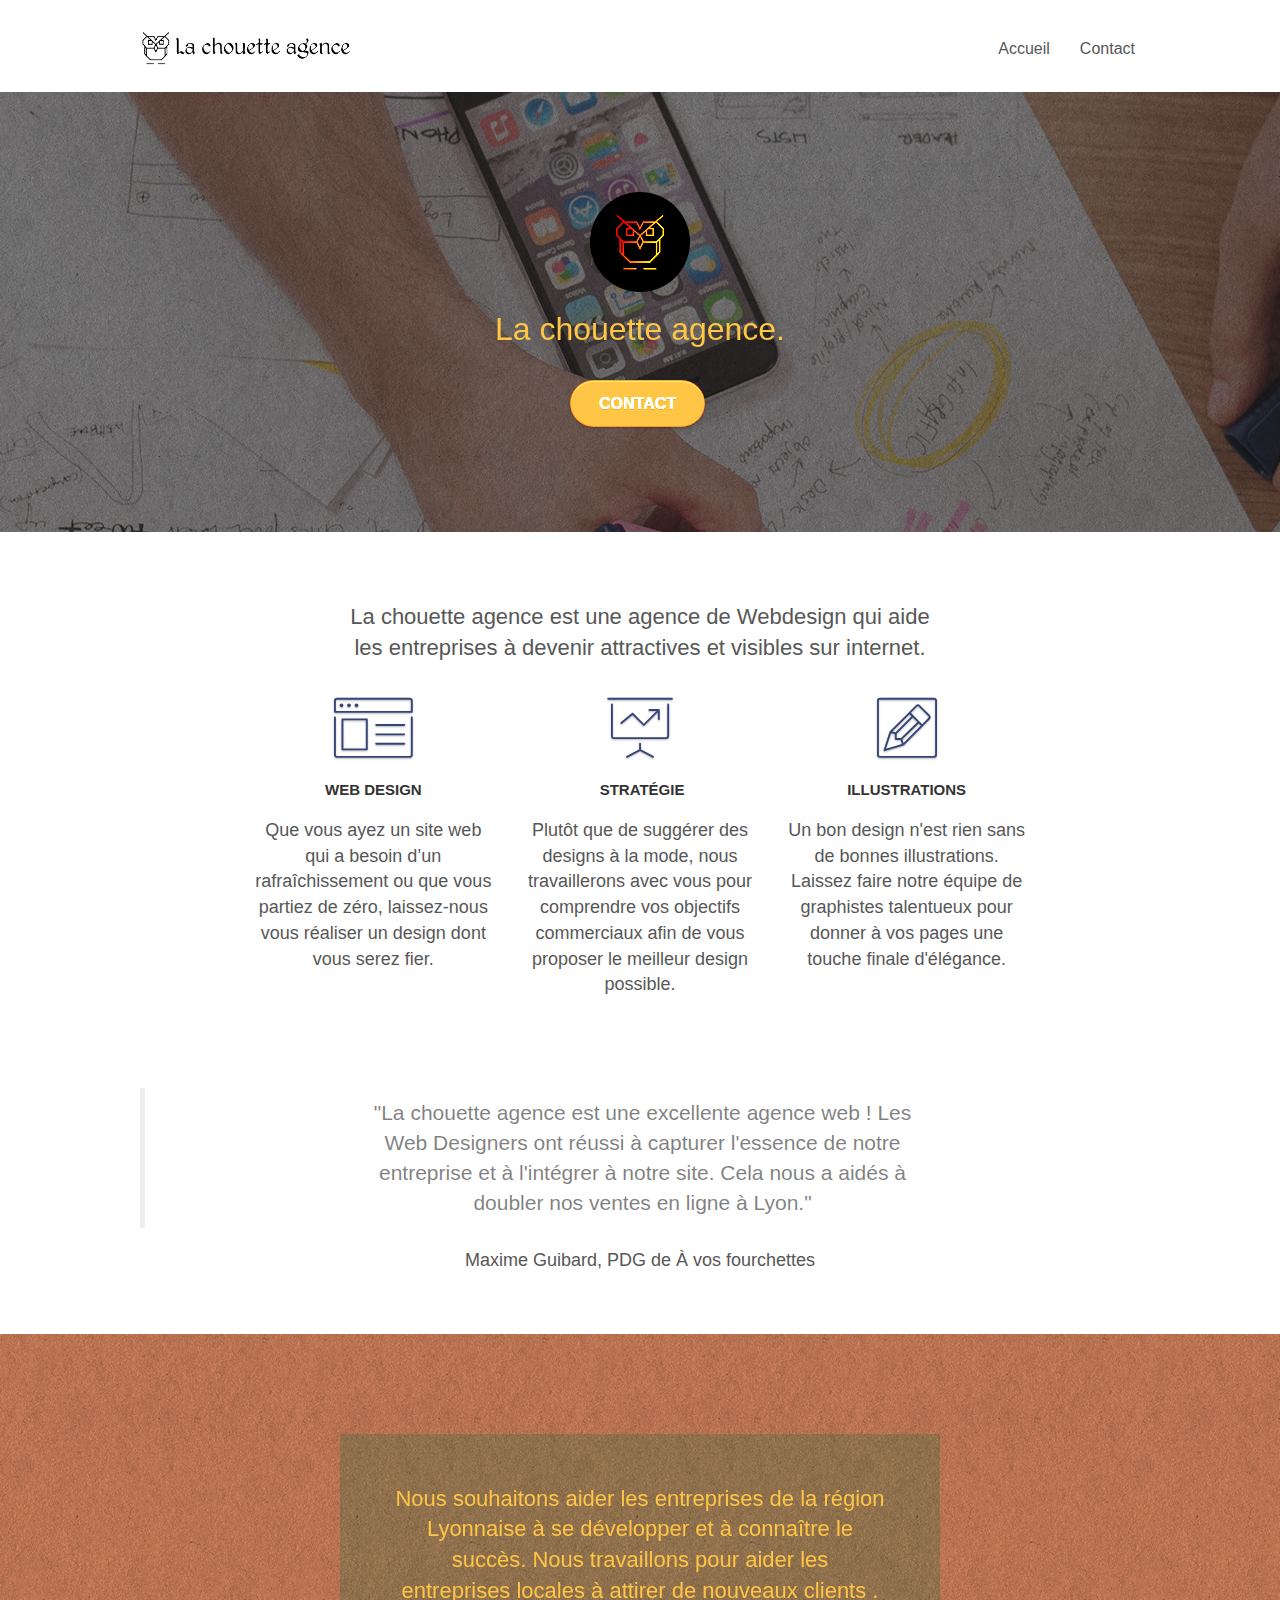
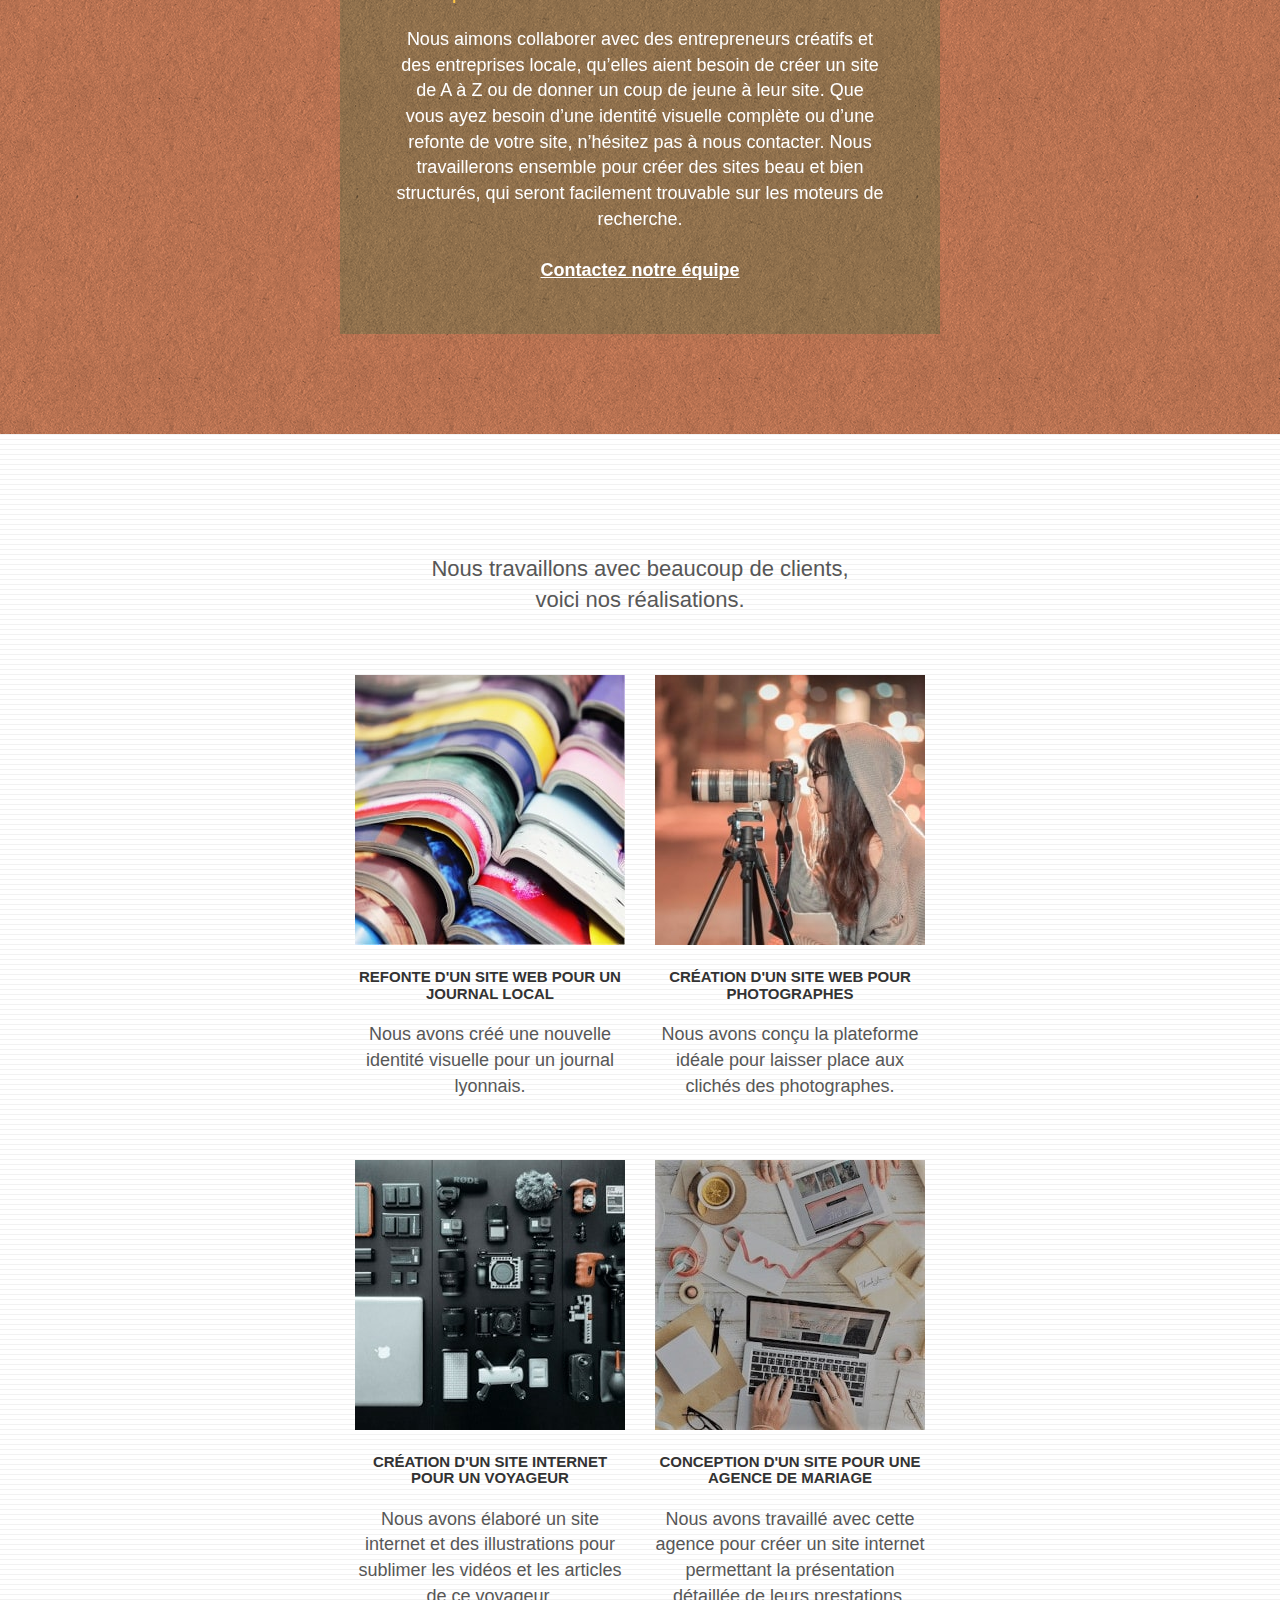
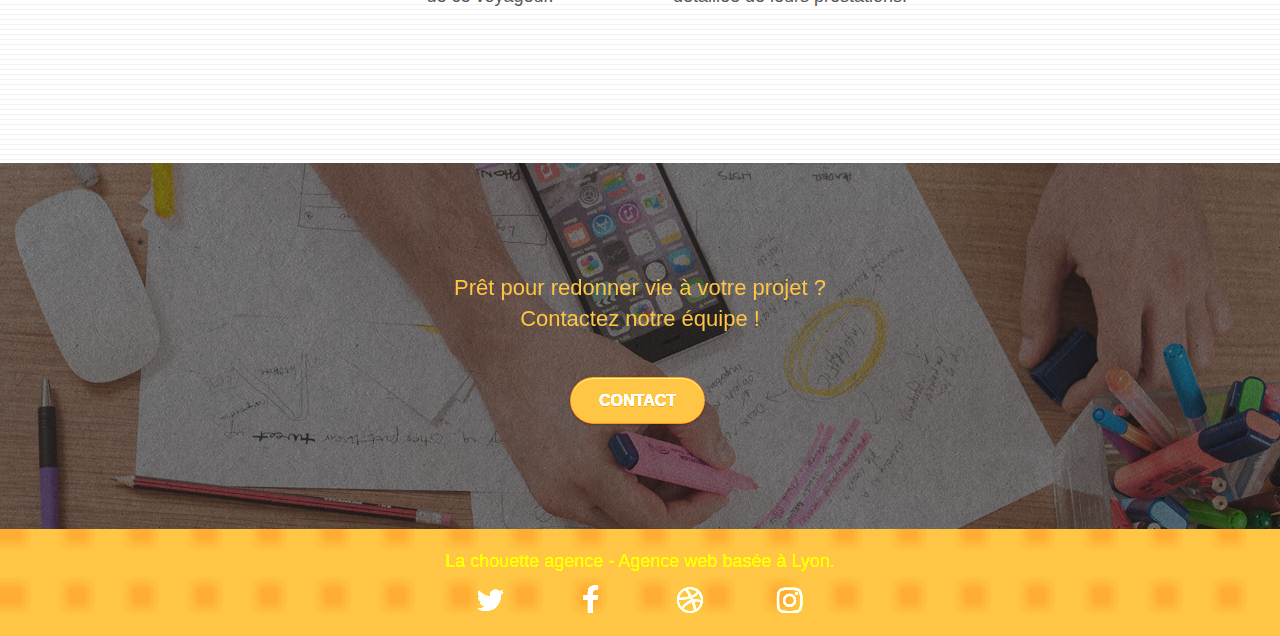
<file: index.html>
<!doctype html>
<!--Modif lang-->
<html lang="fr">
<head>
    <meta charset="utf-8">
	<!--supp meta keywords
    <meta name="keywords" content="seo, google, site web, site internet, agence design paris, agence design, agence design,agence design,agence design,agence design,agence design,agence design,agence design,agence design">-->
	<!--new description-->
    <meta name="description" content="La chouette agence est une entreprise de webdesign situé dans le 1er arrondissement de Lyon">
    <meta name="viewport" content="width=device-width, initial-scale=1.0, viewport-fit=cover">
	<meta name="Language" content="fr"/>

    <link rel="shortcut icon" type="image/png" href="favicon.jpg">
	<!--index google-->
	<meta name="robots" content="index, follow">
	<meta name="googlebot" content="index,follow">
	<!--meta reseaux-->
	<meta name="twitter:card" content="summary"/>
	<meta name="twitter:title" content="La chouette agence de webdesign"/>
	<meta name="twitter:description" content="Entreprise de webdesign basée à Lyon"/>

	<meta property="og:title" content="La chouette agence de webdesign" />
	<meta property="og:description" content="Entreprise de webdesign basée à Lyon" />
	<meta property="og:type" content="website" />
	<meta property="og:url" content="https://clementhaon.github.io/clementhaon_4_06082021/">
	<meta property="og:image" content="https://clementhaon.github.io/clementhaon_4_06082021/img/logo.png" />

	<!--link-->
	<link rel="stylesheet" type="text/css" href="./css/bootstrap.css">
	<link rel="stylesheet" type="text/css" href="style.css">
	<link rel="stylesheet" type="text/css" href="./css/font-awesome.css">
	<link rel="stylesheet" type="text/css" href="./css/et-line.css">
	
    
	<!--script fin de page-->

    <title>La chouette agence - Entreprise webdesign Lyon</title>

    
<!-- Analytics -->
 
<!-- Analytics END -->
    
</head>
<body>
<!-- Principal conteneur -->
<div class="page-container">
    
<!-- bloc-0 -->
<div class="bloc bgc-white l-bloc " id="bloc-0">
	<div class="container bloc-sm">

		<nav class="navbar row">
			<div class="navbar-header">
				<!--sup text caché-->
				<!--<div class="keywords" style="color:#cccccc;font-size:1px;">Agence web à paris, stratégie web, web design, illustrations, design de site web, site web, web, internet, site internet, site</div>-->
				<a class="navbar-brand" href="index.html">
					<!--Modif alt-->
					<img src="img/la-chouette-agence.png" alt="logo représentant une chouette" width="210" height="40" />
				</a>
				<!--sup text caché-->
				<!--<div class="keywords" style="color:#cccccc;font-size:1px;">Agence web à paris, stratégie web, web design, illustrations, design de site web, site web, web, internet, site internet, site</div>-->
				<button id="nav-toggle" type="button" class="ui-navbar-toggle navbar-toggle" data-toggle="collapse" data-target=".navbar-1">
					<span class="sr-only">Toggle navigation</span>
					<span class="icon-bar"></span>
					<span class="icon-bar"></span>
					<span class="icon-bar"></span>
				</button>
			</div>
			<div class="collapse navbar-collapse navbar-1 special-dropdown-nav">
				<ul class="site-navigation nav navbar-nav">
					<li>
						<a href="index.html">Accueil</a>
					</li>
					<!--sup balise vide-->
					<!--<li>
					</li>-->
					<li>
						<a href="contact.html">Contact</a>
					</li>
				</ul>
			</div>
		</nav>
	</div>
</div>
<!-- bloc-0 END -->

<!-- bloc-1-presentation -->
<div class="bloc bgc-dark-slate-blue bg-banniere d-bloc bg-t-edge bloc-bg-texture texture-paper b-parallax" id="bloc-1-hero">
	<div class="container bloc-lg">
		<div class="row tight-width-whitespace">
			<!--augmenter contrast-->
			<div class="col-sm-12 more-contrast">
				<!--modif alt-->
				<img src="img/logo.png" class="center-block image-resize-mode" width="100" height="100" alt="logo représentant une chouette"/>
				<h1 class="text-center hero-bloc-text tc-white ">
					La chouette agence.
				</h1>
				<div class="text-center">
					<a href="contact.html" class="btn btn-lg btn-clean btn-rd cta-hero btn-atomic-tangerine" id="cta-hero">Contact</a>
				</div>
			</div>
		</div>
	</div>
</div>
<!-- bloc-1-presentation END -->

<!-- bloc-2-services -->
<div class="bloc bgc-white l-bloc" id="bloc-2-services">
	<div class="container bloc-md">
		<div class="row">
			<div class="col-sm-12 text-center">
				<!--sup image text remplacé par titre h2 + br-->
				<h2>La chouette agence est une agence de Webdesign qui aide<br>
					les entreprises à devenir attractives et visibles sur internet.</h2>
			</div>
		</div>
		<div class="row voffset-lg med-width-whitespace">
			<div class="col-sm-4">
				<div class="text-center">
					<span class="et-icon-browser sm-shadow icon-dark-slate-blue icons icon-lg"></span>
				</div>
				<h3 class="mg-md text-center">
					Web design
				</h3>
				<p class="text-center ">
					Que vous ayez un site web qui a besoin d&rsquo;un rafraîchissement ou que vous partiez de zéro, laissez-nous vous réaliser un design dont vous serez fier.
				</p>
			</div>
			<div class="col-sm-4">
				<div class="text-center">
					<span class="et-icon-presentation sm-shadow icon-dark-slate-blue icons icon-lg"></span>
				</div>
				<h3 class="mg-md text-center">
					&nbsp;Stratégie
				</h3>
				<p class="text-center ">
					Plutôt que de suggérer des designs à la mode, nous travaillerons avec vous pour comprendre vos objectifs commerciaux afin de vous proposer le meilleur design possible.<br>
				</p>
			</div>
			<div class="col-sm-4">
				<div class="text-center">
					<span class="et-icon-edit sm-shadow icon-dark-slate-blue icons icon-lg"></span>
				</div>
				<h3 class="mg-md text-center">
					Illustrations
				</h3>
				<p class="text-center ">
					Un bon design n'est rien sans de bonnes illustrations. Laissez faire notre équipe de graphistes talentueux pour donner à vos pages une touche finale d'élégance.
				</p>
			</div>
		</div>
		<div class="row voffset-lg voffset">
			<div class="col-sm-12 text-center">
				<!--sup img text remplace citation text black contrast-->
				<blockquote class="changecolorblack">
					"La chouette agence est une excellente agence web ! Les<br />
					Web Designers ont réussi à capturer l'essence de notre<br />
					entreprise et à l'intégrer à notre site. Cela nous a aidés à<br />
					doubler nos ventes en ligne à Lyon."
				</blockquote>
				<p>Maxime Guibard, PDG de À vos fourchettes</p>
			</div>
		</div>
	</div>
</div>
<!-- bloc-2-services END -->

<!-- bloc-3-what-i-do -->
<div class="bloc tc-white bgc-atomic-tangerine bg-presentation d-bloc bloc-bg-texture texture-paper b-parallax" id="bloc-3-what-i-do">
	<div class="container bloc-lg">
		<div class="row tight-width-whitespace black-background">
			<!--augmenter contrast-->
			<div class="col-sm-12 more-contrast">
				<h2 class="mg-md text-center tc-white">
					<!--supp br-->
					Nous souhaitons aider les entreprises de la région Lyonnaise à se développer et à connaître le succès. Nous travaillons pour aider les entreprises locales à attirer de nouveaux clients .
				</h2>
				<p class="text-center white">
					<!--supp br -->
					Nous aimons collaborer avec des entrepreneurs créatifs et des entreprises locale, qu’elles aient besoin de créer un site de A à Z ou de donner un coup de jeune à leur site. Que vous ayez besoin d’une identité visuelle complète ou d’une refonte de votre site, n’hésitez pas à nous contacter. Nous travaillerons ensemble pour créer des sites beau et bien structurés, qui seront facilement trouvable sur les moteurs de recherche. <br><br>
					<a class="ltc-white bold-link" href="contact.html">Contactez notre équipe</a>
				</p>
			</div>
		</div>
	</div>
</div>
<!-- bloc-3-what-i-do END -->

<!-- bloc-4-portfolio -->
<div class="bloc bgc-white bg-lines-h2-bg bg-repeat l-bloc" id="bloc-4-portfolio">
	<div class="container bloc-lg">
		<div class="row">
			<div class="col-sm-12 text-center">
				<!--sup image text remplacé par titre h2 + br-->
				<h2>Nous travaillons avec beaucoup de clients,<br>
				voici nos réalisations.</h2>
			</div>
		</div>
		<div class="row tight-width-whitespace portfolio-row">
			<div class="col-sm-6">
				<a href="#" data-lightbox="img/1_journal.jpg" data-gallery-id="gallery-1" data-caption="Refonte d'un site web pour un journal local" data-frame="snapshot-lb">
					<img src="img/1_journal.jpg" width="270" height="270" alt="création de nouveaux sites web" class="img-responsive portfolio-thumb" /></a>
				<h3 class="mg-md text-center">
					Refonte d'un site web pour un journal local
				</h3>
				<p class="text-center">
					Nous avons créé une nouvelle identité visuelle pour un journal lyonnais.
				</p>
			</div>
			<div class="col-sm-6">
				<a href="#" data-lightbox="img/2_photo.jpg" data-gallery-id="gallery-1" data-caption="Création d'un site web pour photographes" data-frame="snapshot-lb">
					<img src="img/2_photo.jpg" width="270" height="270" class="img-responsive portfolio-thumb" alt="photographe représentant la création de site internet pour photographes" /></a>
				<h3 class="mg-md text-center">
					Création d'un site web pour photographes
				</h3>

				<p class="text-center">
					Nous avons conçu la plateforme idéale pour laisser place aux clichés des photographes.
				</p>
			</div>
		</div>
		<div class="row tight-width-whitespace portfolio-row">
			<div class="col-sm-6">
				<a href="#" data-lightbox="img/3_voyageur.jpg" data-gallery-id="gallery-1" data-caption="Création d'un site internet pour un voyageur" data-frame="snapshot-lb">
					<img src="img/3_voyageur.jpg" width="270" height="270" class="img-responsive portfolio-thumb" alt="photo représentant l'ensemble des produits high-tech digital nomad"/></a>
				<h3 class="mg-md text-center">
					Création d'un site internet pour un voyageur
				</h3>
				<p class="text-center">
					Nous avons élaboré un site internet et des illustrations pour sublimer les vidéos et les articles de ce voyageur.
				</p>
			</div>
			<div class="col-sm-6">
				<a href="#" data-lightbox="img/4_mariage.jpg" data-gallery-id="gallery-1" data-caption="Conception d'un site pour une agence de mariage" data-frame="snapshot-lb">
					<img src="img/4_mariage.jpg" width="270" height="270" class="img-responsive portfolio-thumb" alt="illustrations atelier wedding planner" /></a>
				<h3 class="mg-md text-center">
					Conception d'un site pour une agence de mariage
				</h3>
				<p class="text-center">
					Nous avons travaillé avec cette agence pour créer un site internet permettant la présentation détaillée de leurs prestations.
				</p>
			</div>
		</div>
	</div>
</div>
<!-- bloc-4-portfolio END -->

<!-- bloc-5-cta -->
<div class="bloc bgc-dark-slate-blue bg-banniere d-bloc bloc-bg-texture texture-paper" id="bloc-5-cta">
	<div class="container bloc-lg">
		<!--augmenter contrast-->
		<div class="row more-contrast">
			<h2 class="mg-md text-center tc-white">
				Prêt pour redonner vie à votre projet ?<br>Contactez notre équipe !
			</h2>
			<div class="col-sm-12 text-center">
				<a href="contact.html" class="btn btn-atomic-tangerine btn-clean btn-rd btn-lg cta-hero">Contact</a>
			</div>
		</div>
	</div>
</div>
<!-- bloc-5-cta END -->

<!-- Footer - bloc-8 -->
<div class="bloc bg-dots-bg bgc-atomic-tangerine d-bloc more-contrast" id="bloc-8">
	<div class="container bloc-sm">
		<div class="row">
			<div class="col-sm-12">
				<p class="text-center tc-white more-contrast">
					La chouette agence - Agence web basée à Lyon.<br>
				</p>
				<div class="row row-no-gutters social">
					<div class="col-xs-3">
						<div class="text-center">
							<!--modif class et href + ajout aria label-->
							<a class="social" href="https://twitter.com" aria-label="icon twitter"><span class="fa fa-twitter icon-md"></span></a>
						</div>
					</div>
					<div class="col-xs-3">
						<div class="text-center">
							<a class="social" href="https://facebook.com" aria-label="icon facebook"><span class="fa fa-facebook icon-md"></span></a>
						</div>
					</div>
					<div class="col-xs-3">
						<div class="text-center">
							<a class="social" href="https://dribble.com" aria-label="icon dribble"><span class="fa fa-dribbble icon-md"></span></a>
						</div>
					</div>
					<div class="col-xs-3">
						<div class="text-center">
							<a class="social" href="https://instagram.com" aria-label="icon instagram"><span class="fa fa-instagram icon-md"></span></a>
						</div>
					</div>
					<!--sup div caché
					<div class="keywords" style="color:#F3976C;">Agence web à paris, stratégie web, web design, illustrations, design de site web, site web, web, internet, site internet, site</div>-->
				</div>
				<!-- supprimer liens spammy
				<div class="row">
					<div class="col-sm-4">
						Partenaires
							<ul>
								<li><a href="voiture.com">voiture.com</a></li>
								<li><a href="pizza.com">pizza.com</a></li>
								<li><a href="matoiture.com">matoiture.com</a></li>
								<li><a href="immobilierseo.com">immobilierseo.com</a></li>
							</ul>		
					</div>
					<div class="col-sm-4">
						Annuaires liste 1
						<ul>
							<li><a href="annuaireagence.com">annuaireagence.com</a></li>
							<li><a href="annuaireseo.com">annuaireseo.com</a></li>
							<li><a href="annuairemarketing.com">annuairemarketing.com</a></li>
							<li><a href="123seoture.com">123seo.com</a></li>
							<li><a href="123site.com">123site.com</a></li>
							<li><a href="annuairewordpress.com">annuairewordpress.com</a></li>
							<li><a href="listeagence.com">listeagence.com</a></li>
							<li><a href="meilleuresagencesparis.com">meilleuresagencesparis.com</a></li>
							<li><a href="listeseo.com">listeseo.com</a></li>
						</ul>
					</div>
					<div class="col-sm-4">
						Annuaires liste 2
						<ul>
							<li><a href="betterseo.com">betterseo.com</a></li>
							<li><a href="ameliorerseo.com">ameliorerseo.com</a></li>
							<li><a href="seojuicelien.com">seojuicelien.com</a></li>
							<li><a href="meilleursliens.com">meilleursliens.com</a></li>
							<li><a href="liensagogo.com">liensagogo.com</a></li>
							<li><a href="backlink.com">backlink.com</a></li>
							<li><a href="linkjuiceannuaire.com">linkjuiceannuaire.com</a></li>
							<li><a href="remontersurgoogle.com">remontersurgoogle.com</a></li>
							<li><a href="vraiseofiable.com">vraiseofiable.com</a></li>
						</ul>
					</div>
				</div>
				-->
			</div>
		</div>
	</div>
</div>
<!-- Footer - bloc-8 END -->

</div>
<!-- Principal conteneur END -->
<script src="./js/jquery-2.1.0.js"></script>
<script src="./js/bootstrap.js"></script>
<script src="./js/blocs.js"></script>
<script src="./js/jquery.touchSwipe.js" defer></script>
<script src="./js/gmaps.js"></script> 

</body>
</html>
</file>
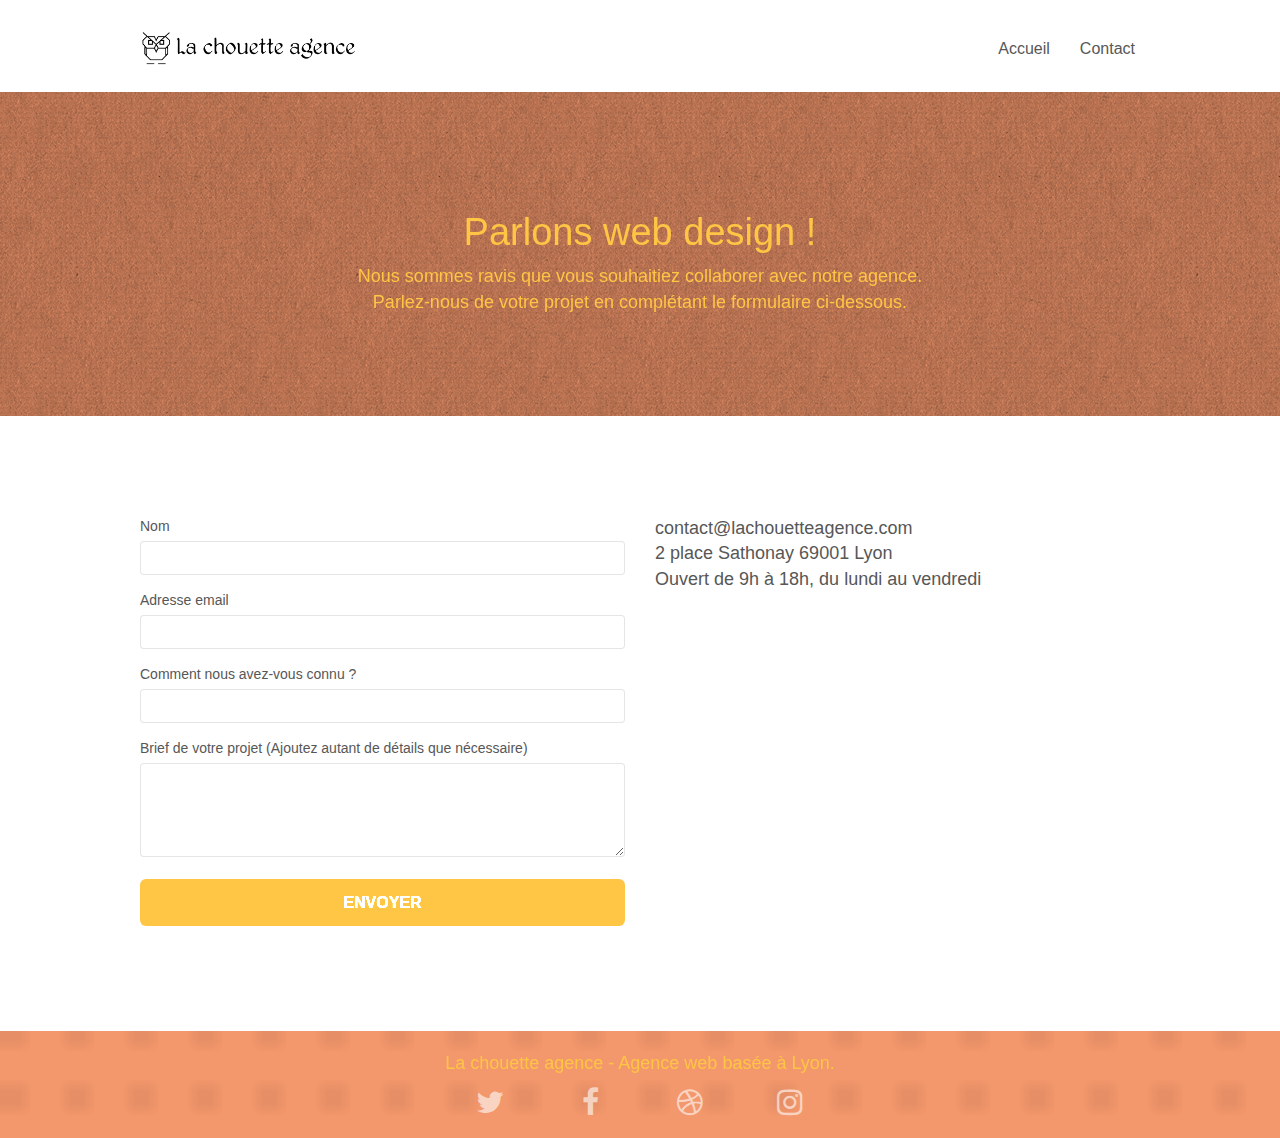
<file: contact.html>
<!doctype html>
<html lang="fr">
<head>
    <meta charset="utf-8">
	<!--supp meta keywords
    <meta name="keywords" content="">-->
	<!--new description-->
    <meta name="description" content="Si vous souhaitez contacter la chouette agence merci de remplir ce formulaire de contact - Webdesign Lyon">
    <meta name="viewport" content="width=device-width, initial-scale=1.0, viewport-fit=cover">
    <link rel="shortcut icon" type="image/png" href="favicon.jpg">
	<!--index google-->
	<meta name="robots" content="index, follow">
	<meta name="googlebot" content="index,follow">
	<!--meta reseaux-->
	<meta name="twitter:card" content="summary"/>
	<meta name="twitter:title" content="La chouette agence de webdesign"/>
	<meta name="twitter:description" content="Entreprise de webdesign basée à Lyon"/>

	<meta property="og:title" content="La chouette agence de webdesign" />
	<meta property="og:description" content="Entreprise de webdesign basée à Lyon" />
	<meta property="og:type" content="website" />
	<meta property="og:url" content="https://clementhaon.github.io/clementhaon_4_06082021/">
	<meta property="og:image" content="https://clementhaon.github.io/clementhaon_4_06082021/img/logo.png" />

    <!--modif link .min-->
	<link rel="stylesheet" type="text/css" href="./css/bootstrap.css">
	<link rel="stylesheet" type="text/css" href="style.css">
	<link rel="stylesheet" type="text/css" href="./css/font-awesome.css">
	<link rel="stylesheet" type="text/css" href="./css/et-line.css">
	
    <!--script fin de page-->
    <title>La chouette agence - Contactez nous !</title>

    
<!-- Analytics -->
 
<!-- Analytics END -->
    
</head>
<body>
<!-- Principal conteneur -->
<div class="page-container">
    
<!-- bloc-0 -->
<div class="bloc bgc-white l-bloc " id="bloc-0">
	<div class="container bloc-sm">

		<nav class="navbar row">
			<div class="navbar-header">
				<!--sup text caché-->
				<!--<div class="keywords" style="color:#cccccc;font-size:1px;">Agence web à paris, stratégie web, web design, illustrations, design de site web, site web, web, internet, site internet, site</div>-->
				<a class="navbar-brand" href="index.html">
					<!--Modif alt-->
					<img src="img/la-chouette-agence.png" alt="logo représentant une chouette" width="215" height="40" />
				</a>
				<!--sup text caché-->
				<!--<div class="keywords" style="color:#cccccc;font-size:1px;">Agence web à paris, stratégie web, web design, illustrations, design de site web, site web, web, internet, site internet, site</div>-->
				<button id="nav-toggle" type="button" class="ui-navbar-toggle navbar-toggle" data-toggle="collapse" data-target=".navbar-1">
					<span class="sr-only">Toggle navigation</span>
					<span class="icon-bar"></span>
					<span class="icon-bar"></span>
					<span class="icon-bar"></span>
				</button>
			</div>
			<div class="collapse navbar-collapse navbar-1 special-dropdown-nav">
				<ul class="site-navigation nav navbar-nav">
					<li>
						<a href="index.html">Accueil</a>
					</li>
					<!--sup balise vide-->
					<!--<li>
					</li>-->
					<li>
						<a href="contact.html">Contact</a>
					</li>
				</ul>
			</div>
		</nav>
	</div>
</div>

<!-- bloc-0 END -->

<!-- bloc-6 -->
<div class="bloc bg-dots-bg bg-repeat bgc-atomic-tangerine d-bloc bloc-bg-texture texture-paper" id="bloc-6">
	<div class="container bloc-lg">
		<div class="row">
			<!--augmenter contrast-->
			<div class="col-sm-12 more-contrast">
				<h1 class="text-center hero-bloc-text tc-white">
					Parlons web design !
				</h1>
				<p class="text-center mg-lg tc-white tight-width-whitespace">
					Nous sommes ravis que vous souhaitiez collaborer avec notre agence.<br>
					Parlez-nous de votre projet en complétant le formulaire ci-dessous.
				</p>
			</div>
		</div>
	</div>
</div>
<!-- bloc-6 END -->

<!-- bloc-7 -->
<div class="bloc bgc-white l-bloc" id="bloc-7">
	<div class="container bloc-lg">
		<div class="row">
			<div class="col-sm-6">
				<form id="form_1" method="POST" action="includes/form_1.php">
					<div class="form-group">
						<label for="name">
							Nom
						</label>
						<input id="name" class="form-control" required />
					</div>
					<div class="form-group">
						<label for="email">
							Adresse email
						</label>
						<input id="email" class="form-control" type="email" required />
					</div>
					<div class="form-group">
						<label for="form-control">
							Comment nous avez-vous connu ?
						</label>
						<input class="form-control" type="email" required id="input_504" />
					</div>
					<div class="form-group">
						<label>
							Brief de votre projet (Ajoutez autant de détails que nécessaire)<br>
						</label><textarea id="message" class="form-control" rows="4" cols="50" required></textarea>
					</div> 
					<!--augmentation contrast-->
					<button class="bloc-button btn btn-lg btn-block cta-hero btn-atomic-tangerine more-contrast" type="submit">
						Envoyer
					</button>
				</form>
			</div>
			<div class="col-sm-6">
				<p>
					contact@lachouetteagence.com<br>2 place Sathonay 69001 Lyon<br>Ouvert de 9h à 18h, du lundi au vendredi<br>
				</p>
			</div>
		</div>
	</div>
</div>
<!-- bloc-7 END -->

<!-- ScrollToTop Button -->
<a class="bloc-button btn btn-d scrollToTop" onclick="scrollToTarget('1')"><span class="fa fa-chevron-up"></span></a>
<!-- ScrollToTop Button END-->

<!-- Footer - bloc-8 -->
<div class="bloc bg-dots-bg bgc-atomic-tangerine d-bloc" id="bloc-8">
	<div class="container bloc-sm">
		<div class="row">
			<div class="col-sm-12">
				<p class="text-center tc-white more-contrast">
					La chouette agence - Agence web basée à Lyon.<br>
				</p>
				<div class="row row-no-gutters social">
					<div class="col-xs-3">
						<div class="text-center">
							<!--modif class et href + ajout aria label-->
							<a class="social" href="https://twitter.com" aria-label="icon twitter"><span class="fa fa-twitter icon-md"></span></a>
						</div>
					</div>
					<div class="col-xs-3">
						<div class="text-center">
							<a class="social" href="https://facebook.com" aria-label="icon facebook"><span class="fa fa-facebook icon-md"></span></a>
						</div>
					</div>
					<div class="col-xs-3">
						<div class="text-center">
							<a class="social" href="https://dribble.com" aria-label="icon dribble"><span class="fa fa-dribbble icon-md"></span></a>
						</div>
					</div>
					<div class="col-xs-3">
						<div class="text-center">
							<a class="social" href="https://instagram.com" aria-label="icon instagram"><span class="fa fa-instagram icon-md"></span></a>
						</div>
					</div>
					<!--sup div caché
					<div class="keywords" style="color:#F3976C;">Agence web à paris, stratégie web, web design, illustrations, design de site web, site web, web, internet, site internet, site</div>-->
				</div>
			</div>
		</div>
	</div>
</div>
<!-- Footer - bloc-8 END -->


</div>
<!-- Principal conteneur END -->
<!--modif extension js-->
<script
  src="https://code.jquery.com/jquery-2.1.0.min.js"
  integrity="sha256-8oQ1OnzE2X9v4gpRVRMb1DWHoPHJilbur1LP9ykQ9H0="
  crossorigin="anonymous"></script>
<script src="./js/bootstrap.js"></script>
<script src="./js/blocs.js"></script>
<script src="./js/jqBootstrapValidation.js"></script>
<script src="./js/formHandler.js"></script>


</body>
</html>
</file>
<file: style.css>
body {
    margin: 0;
    padding: 0;
    background: #FFF;
    overflow-x: hidden;
    -webkit-font-smoothing: antialiased;
    -moz-osx-font-smoothing: grayscale;
}

a,
button {
    transition: all .3s ease-in-out;
    outline: none!important;
}

a:hover {
    text-decoration: none;
    cursor: pointer;
}

#page-loading-blocs-notifaction {
    position: fixed;
    top: 0;
    bottom: 0;
    width: 100%;
    z-index: 100000;
    background: #FFFFFF url("img/pageload-spinner.gif") no-repeat center center;
}

.bloc {
    width: 100%;
    clear: both;
    background: 50% 50% no-repeat;
    padding: 0 50px;
    -webkit-background-size: cover;
    -moz-background-size: cover;
    -o-background-size: cover;
    background-size: cover;
    position: relative;
}
.more-contrast {
    filter: contrast(3);
}
.bloc .container {
    padding-left: 0;
    padding-right: 0;
}

.bloc-lg {
    padding: 100px 50px;
}

.bloc-md {
    padding: 50px;
}

.bloc-sm {
    padding: 20px 50px;
}

.bg-center,
.bg-l-edge,
.bg-r-edge,
.bg-t-edge,
.bg-b-edge,
.bg-tl-edge,
.bg-bl-edge,
.bg-tr-edge,
.bg-br-edge,
.bg-repeat {
    -webkit-background-size: auto!important;
    -moz-background-size: auto!important;
    -o-background-size: auto!important;
    background-size: auto!important;
}

.bg-repeat {
    background: repeat;
}

.bg-t-edge {
    background: top no-repeat;
}

.bloc-bg-texture::before {
    content: "";
    background-size: 2px 2px;
    position: absolute;
    top: 0;
    bottom: 0;
    left: 0;
    right: 0;
}

.texture-paper::before {
    background: url("img/texture-paper.png");
    background-size: 280px 280px;
}

.b-parallax {
    background-attachment: fixed;
}

.d-bloc {
    color: rgba(255, 255, 255, .7);
}

.d-bloc button:hover {
    color: rgba(255, 255, 255, .9);
}

.d-bloc .icon-round,
.d-bloc .icon-square,
.d-bloc .icon-rounded,
.d-bloc .icon-semi-rounded-a,
.d-bloc .icon-semi-rounded-b {
    border-color: rgba(255, 255, 255, .9);
}

.d-bloc .divider-h span {
    border-color: rgba(255, 255, 255, .2);
}

.d-bloc .a-btn,
.d-bloc .navbar a,
.d-bloc .navbar-brand,
.d-bloc a .icon-sm,
.d-bloc a .icon-md,
.d-bloc a .icon-lg,
.d-bloc a .icon-xl,
.d-bloc h1 a,
.d-bloc h2 a,
.d-bloc h3 a,
.d-bloc h4 a,
.d-bloc h5 a,
.d-bloc h6 a,
.d-bloc p a {
    color: rgba(255, 255, 255, .6);
}

.d-bloc .a-btn:hover,
.d-bloc .navbar a:hover,
.d-bloc .navbar-brand:hover,
.d-bloc a:hover .icon-sm,
.d-bloc a:hover .icon-md,
.d-bloc a:hover .icon-lg,
.d-bloc a:hover .icon-xl,
.d-bloc h1 a:hover,
.d-bloc h2 a:hover,
.d-bloc h3 a:hover,
.d-bloc h4 a:hover,
.d-bloc h5 a:hover,
.d-bloc h6 a:hover,
.d-bloc p a:hover {
    color: rgba(255, 255, 255, 1);
}

.d-bloc .navbar-toggle .icon-bar {
    background: rgba(255, 255, 255, 1);
}

.d-bloc .btn-wire,
.d-bloc .btn-wire:hover {
    color: rgba(255, 255, 255, 1);
    border-color: rgba(255, 255, 255, 1);
}

.d-bloc .panel {
    color: rgba(0, 0, 0, .5);
}

.d-bloc .panel button:hover {
    color: rgba(0, 0, 0, .7);
}

.d-bloc .panel icon {
    border-color: rgba(0, 0, 0, .7);
}

.d-bloc .panel .divider-h span {
    border-color: rgba(0, 0, 0, .1);
}

.d-bloc .panel .a-btn {
    color: rgba(0, 0, 0, .6);
}

.d-bloc .panel .a-btn:hover {
    color: rgba(0, 0, 0, 1);
}

.d-bloc .panel .btn-wire,
.d-bloc .panel .btn-wire:hover {
    color: rgba(0, 0, 0, .7);
    border-color: rgba(0, 0, 0, .3);
}

.d-bloc .panel,
.l-bloc {
    color: rgba(0, 0, 0, .5);
}

.d-bloc .panel button:hover,
.l-bloc button:hover {
    color: rgba(0, 0, 0, .7);
}

.l-bloc .icon-round,
.l-bloc .icon-square,
.l-bloc .icon-rounded,
.l-bloc .icon-semi-rounded-a,
.l-bloc .icon-semi-rounded-b {
    border-color: rgba(0, 0, 0, .7);
}

.d-bloc .panel .divider-h span,
.l-bloc .divider-h span {
    border-color: rgba(0, 0, 0, .1);
}

.d-bloc .panel .a-btn,
.l-bloc .a-btn,
.l-bloc .navbar a,
.l-bloc .navbar-brand,
.l-bloc a .icon-sm,
.l-bloc a .icon-md,
.l-bloc a .icon-lg,
.l-bloc a .icon-xl,
.l-bloc h1 a,
.l-bloc h2 a,
.l-bloc h3 a,
.l-bloc h4 a,
.l-bloc h5 a,
.l-bloc h6 a,
.l-bloc p a {
    color: rgba(0, 0, 0, .6);
}

.d-bloc .panel .a-btn:hover,
.l-bloc .a-btn:hover,
.l-bloc .navbar a:hover,
.l-bloc .navbar-brand:hover,
.l-bloc a:hover .icon-sm,
.l-bloc a:hover .icon-md,
.l-bloc a:hover .icon-lg,
.l-bloc a:hover .icon-xl,
.l-bloc h1 a:hover,
.l-bloc h2 a:hover,
.l-bloc h3 a:hover,
.l-bloc h4 a:hover,
.l-bloc h5 a:hover,
.l-bloc h6 a:hover,
.l-bloc p a:hover {
    color: rgba(0, 0, 0, 1);
}

.l-bloc .navbar-toggle .icon-bar {
    color: rgba(0, 0, 0, .6);
}

.d-bloc .panel .btn-wire,
.d-bloc .panel .btn-wire:hover,
.l-bloc .btn-wire,
.l-bloc .btn-wire:hover {
    color: rgba(0, 0, 0, .7);
    border-color: rgba(0, 0, 0, .3);
}

.voffset {
    margin-top: 30px;
}

.voffset-lg {
    margin-top: 80px;
}

.row-no-gutters {
    margin-right: 0;
    margin-left: 0;
}

.row.row-no-gutters > [class^="col-"],
.row.row-no-gutters > [class*=" col-"] {
    padding-right: 0;
    padding-left: 0;
}

#bloc-1-hero h1 {
    font-size: 32px;
}

.navbar {
    margin-bottom: 0;
    z-index: 1;
}

.navbar-brand {
    height: auto;
    padding: 3px 15px;
    font-size: 25px;
    font-weight: normal;
    font-weight: 600;
    line-height: 44px;
}

.navbar-brand img {
    max-height: 200px;
    margin: 0 5px 0 0;
    display: inline;
}

.navbar-brand img[src$=svg] {
    min-width: 100px;
}

.nav-center .navbar-brand img {
    margin: 0;
}

.navbar .nav {
    padding-top: 2px;
    margin-right: -16px;
    float: right;
    z-index: 1;
}

.nav > li {
    float: left;
    margin-top: 4px;
    font-size: 16px;
}

.navbar-nav .open .dropdown-menu > li > a {
    text-align: inherit;
}

.nav > li a:hover,
.nav > li a:focus {
    background: transparent;
}

.navbar-toggle {
    margin: 10px 10px 0 0;
    border: 0px;
}

.navbar-toggle:hover {
    background: transparent!important;
}

.navbar-toggle .icon-bar {
    background-color: rgba(0, 0, 0, .5);
    width: 26px;
}

.nav-invert .navbar .nav {
    float: left;
}

.nav-invert .navbar-header,
.nav-invert .navbar-brand {
    float: right;
    position: relative;
    z-index: 2;
}

@media (min-width: 768px) {
    .site-navigation {
        position: absolute;
        top: 50%;
        right: 20px;
        transform: translate(0, -50%);
        -webkit-transform: translateY(-50%);
    }
    .nav > li .dropdown-menu a,
    .nav > li .dropdown-menu a:hover {
        color: #484848;
    }
    .nav-invert .site-navigation {
        left: 0;
        right: 0;
    }
    .nav-center {
        text-align: center;
    }
    .nav-center .navbar-header {
        width: 100%;
    }
    .nav-center .navbar-header,
    .nav-center .navbar-brand,
    .nav-center .nav > li {
        float: none;
        display: inline-block;
    }
    .nav-center .site-navigation {
        position: relative;
        width: 100%;
        right: 0;
        margin-right: 0px;
        margin-top: 20px;
    }
    .nav-center.mini-nav .navbar-toggle {
        float: none;
        margin: 10px auto 0;
    }
}

.nav > li > .dropdown a {
    background: none!important;
    display: block;
    padding: 14px 15px;
}

nav .caret {
    margin: 0 5px;
}

.dropdown-menu .dropdown-menu {
    top: -8px;
    left: 100%;
}

.dropdown-menu .dropmenu-flow-right {
    top: 100%;
    left: 0;
    margin-left: -1px;
    border-top-left-radius: 0;
    border-top-right-radius: 0;
}

.dropdown-menu .dropdown span {
    border: 4px solid black;
    border-top-color: transparent;
    border-right-color: transparent;
    border-bottom-color: transparent;
    margin: 6px -5px 0 0!important;
    float: right;
}

.mg-md {
    margin-top: 10px;
    margin-bottom: 20px;
}

.mg-lg {
    margin-top: 10px;
    margin-bottom: 40px;
}

.btn {
    margin: 0 5px 5px 0;
}

.btn.pull-right {
    margin: 0 0 5px 5px;
}

.btn-d,
.btn-d:hover,
.btn-d:focus {
    color: #FFF;
    background: rgba(0, 0, 0, .3);
}

button {
    outline: none!important;
}

.btn-rd {
    border-radius: 40px;
}

.btn-clean {
    border: 1px solid rgba(0, 0, 0, .08);
    border-bottom-color: rgba(0, 0, 0, .1);
    text-shadow: 0 1px 0 rgba(0, 0, 1, .1);
    box-shadow: 0 1px 3px rgba(0, 0, 1, .25), inset 0 1px 0 0 rgba(255, 255, 255, .15);
}

.icon-md {
    font-size: 30px!important;
}

.icon-lg {
    font-size: 60px!important;
}

.sm-shadow {
    text-shadow: 0 1px 2px rgba(0, 0, 0, .3);
}

.panel-sq,
.panel-sq .panel-heading,
.panel-sq .panel-footer {
    border-radius: 0;
}

.panel-rd {
    border-radius: 30px;
}

.panel-rd .panel-heading {
    border-radius: 29px 29px 0 0;
}

.panel-rd .panel-footer {
    border-radius: 0 0 29px 29px;
}

.form-control {
    border-color: rgba(0, 0, 0, .1);
    box-shadow: none;
}

.scrollToTop {
    width: 40px;
    height: 40px;
    position: fixed;
    bottom: 20px;
    right: 20px;
    opacity: 0;
    z-index: 500;
    transition: all .3s ease-in-out;
}

.scrollToTop span {
    margin-top: 6px;
}

.showScrollTop {
    font-size: 14px;
    opacity: 1;
}

a[data-lightbox] {
    position: relative;
    display: block;
    text-align: center;
}

a[data-lightbox]:hover::before {
    content: "+";
    font-family: "HelveticaNeue-Light", "Helvetica Neue Light", "Helvetica Neue", Helvetica, Arial;
    font-size: 32px;
    width: 50px;
    height: 50px;
    margin-left: -25px;
    border-radius: 50%;
    background: rgba(0, 0, 0, .6);
    color: #FFF;
    font-weight: 100;
    z-index: 1;
    position: absolute;
    top: 50%;
    transform: translateY(-50%);
    -webkit-transform: translateY(-50%);
}

a[data-lightbox]:hover img {
    opacity: 0.6;
    -webkit-animation-fill-mode: none;
    animation-fill-mode: none;
}

#lightbox-modal {
    display: flex;
    align-items: center;
}

#lightbox-modal .modal-dialog {
    width: 90%;
    max-width: 900px;
    margin: 0 auto 0;
}

#lightbox-modal .modal-dialog img {
    max-height: 90vh;
    margin: 0 auto;
}

.lightbox-caption {
    padding: 20px;
    color: #FFF;
    background: rgba(0, 0, 0, .5);
    position: absolute;
    left: 15px;
    right: 15px;
    bottom: 5px;
}

.close-lightbox {
    color: #FFF;
    font-size: 30px;
    position: absolute;
    top: 20px;
    right: 20px;
    z-index: 20;
    background: rgba(0, 0, 0, .5);
    border: none;
    line-height: 30px;
    padding: 0 9px 5px;
    opacity: 0.3;
}

.close-lightbox:hover,
.next-lightbox:hover,
.prev-lightbox:hover {
    opacity: 1.0;
    color: #FFF;
}

.next-lightbox,
.prev-lightbox {
    font-size: 20px;
    color: rgba(255, 255, 255, .9);
    background: rgba(0, 0, 0, .5);
    transition: all .2s ease-in-out;
    position: absolute;
    top: 45%;
    z-index: 1;
    opacity: 0.4;
}

.next-lightbox {
    padding: 6px 8px 1px 13px;
    right: 25px;
}

.prev-lightbox {
    padding: 6px 13px 1px 10px;
    left: 25px;
}

.snapshot-lb .modal-body {
    padding-bottom: 45px;
}

.snapshot-lb .lightbox-caption {
    padding: 0;
    color: rgba(0, 0, 0, .5);
    background: none;
}

h1,
h2,
h3,
h4,
h5,
h6,
p,
label,
.btn,
a {
    font-family: "helvetica";
    font-weight: 400;
    color: #575757!important;
}

.container {
    max-width: 1000px;
}

.hero-bloc-text {
    font-size: 38px;
}

.hero-bloc-text-sub {
    font-size: 36px;
}

.statement-bloc-text {
    line-height: 26px;
    font-style: italic;
    font-size: 20px;
    text-align: center;
    font-weight: lighter;
    max-width: 520px;
    margin: auto auto auto auto;
}

p {
    font-size: 18px;
}

.tight-width-whitespace {
    max-width: 600px;
    margin: auto auto auto auto;
}

.h1 {
    font-size: 20px;
    font-family: "Open Sans";
}

.cta-hero {
    margin-top: 22px;
    color: #FFFFFF!important;
    text-transform: uppercase;
    padding: 12px 28px 12px 28px;
    font-size: 16px;
    font-weight: 700;
}

.social {
    max-width: 400px;
    margin: auto auto auto auto;
}

h2 {
    font-size: 22px;
    line-height: 1.4em;
}

h3 {
    font-size: 15px;
    text-transform: uppercase;
    font-weight: 700;
    color: #333333!important;
}

.med-width-whitespace {
    max-width: 800px;
    margin: auto auto auto auto;
    box-shadow: 0px 0px 0px #000000;
}

h1 {
    color: #333333!important;
}

h4 {
    color: #333333!important;
}

.icons {
    margin-bottom: 14px;
    margin-top: 24px;
}

.white {
    color: #FFFFFF!important;
}

.portfolio-thumb {
    margin-bottom: 24px;
}

.portfolio-row {
    margin-bottom: 44px;
    margin-top: 50px;
}

.avatar {
    box-shadow: 0px 4px 9px rgba(0, 0, 0, 0.3);
}

.black-background {
    background-color: rgba(165, 147, 99, 0.7);
    padding: 40px 40px 40px 40px;
}

.bold-link {
    font-weight: 900;
    text-decoration: underline!important;
}

.bgc-white {
    background-color: #FFFFFF;
}

.bgc-dark-slate-blue {
    background-color: #364577;
}

.bgc-atomic-tangerine {
    background-color: #F3976C;
}

.tc-white {
    color: #F3976C!important;
}

.btn-atomic-tangerine {
    background: #F3976C;
    color: #FFFFFF!important;
}

.btn-atomic-tangerine:hover {
    background: #c27956!important;
    color: #FFFFFF!important;
}

.ltc-white {
    color: #FFFFFF!important;
}

.ltc-white:hover {
    color: #cccccc!important;
}

.ltc-atomic-tangerine {
    color: #F3976C!important;
}

.ltc-atomic-tangerine:hover {
    color: #c27956!important;
}

.icon-dark-slate-blue {
    color: #364577!important;
    border-color: #364577!important;
}

.bg-dots-bg {
    background-image: url("img/dots-bg.png");
}

.bg-lines-h2-bg {
    background-image: url("img/lines-h2-bg.png");
}

.bg-banniere {
    background-image: url("img/la-chouette-agence-banniere.jpg");
}

.bg-presentation {
    background-image: url("img/image-de-presentation.jpg");
}

@media (max-width: 1024px) {
    .bloc {
        padding-left: 20px;
        padding-right: 20px;
    }
    .bloc.full-width-bloc,
    .bloc-tile-2.full-width-bloc .container,
    .bloc-tile-3.full-width-bloc .container,
    .bloc-tile-4.full-width-bloc .container {
        padding-left: 0;
        padding-right: 0;
    }
}

@media (max-width: 992px) and (min-width: 768px) {
    .navbar .nav {
        max-width: 80%
    }
    .nav-center.navbar .nav {
        max-width: 100%
    }
}

@media only screen and (min-device-width: 768px) and (max-device-width: 1024px) and (orientation: landscape) {
    .b-parallax {
        background-attachment: scroll;
    }
}

@media only screen and (min-device-width: 1024px) and (max-device-width: 1366px) and (-webkit-min-device-pixel-ratio: 1.5) {
    .b-parallax {
        background-attachment: scroll;
    }
}

@media (max-width: 991px) {
    .container {
        width: 100%;
    }
    .b-parallax {
        background-attachment: scroll;
    }
    .page-container,
    #hero-bloc {
        overflow-x: hidden;
        position: relative;
    }
    .bloc {
        padding-left: constant(safe-area-inset-left);
        padding-right: constant(safe-area-inset-right);
    }
    .bloc-group,
    .bloc-group .bloc {
        display: block;
        width: 100%;
    }
    .bloc-fill-screen .fill-bloc-top-edge,
    .bloc-fill-screen .fill-bloc-bottom-edge {
        padding: 0 20px;
        padding-left: constant(safe-area-inset-left);
        padding-right: constant(safe-area-inset-right);
    }
}

@media (max-width: 767px) {
    .page-container {
        overflow-x: hidden;
        position: relative;
    }
    h1,
    h2,
    h3,
    h4,
    h5,
    h6,
    p,
    #disqus_thread {
        padding-left: 10px!important;
        padding-right: 10px!important;
    }
    .b-parallax {
        background-attachment: scroll;
    }
    .navbar .nav {
        padding-top: 0;
        border-top: 1px solid rgba(0, 0, 0, .2);
        float: none!important;
    }
    .navbar.row {
        margin-left: 0;
        margin-right: 0;
    }
    .site-navigation {
        position: inherit;
        transform: none;
        -webkit-transform: none;
        -ms-transform: none;
    }
    .nav > li {
        margin-top: 0;
        border-bottom: 1px solid rgba(0, 0, 0, .1);
        background: rgba(0, 0, 0, .05);
        text-align: left;
        padding-left: 15px;
        width: 100%;
    }
    .nav > li:hover {
        background: rgba(0, 0, 0, .08);
    }
    .dropdown .dropdown a .caret {
        float: none;
        margin: 5px 0 0 10px!important;
        border: 4px solid black;
        border-bottom-color: transparent;
        border-right-color: transparent;
        border-left-color: transparent;
    }
    #hero-bloc .navbar .nav {
        background: rgba(0, 0, 0, .8);
    }
    #hero-bloc .navbar .nav a {
        color: rgba(255, 255, 255, .6);
    }
    .hero {
        padding: 50px 0;
    }
    .hero-nav {
        left: -1px;
        right: -1px;
    }
    .navbar-collapse {
        padding: 0;
        overflow-x: hidden;
        -webkit-box-shadow: none;
        box-shadow: none;
    }
    .navbar-brand img {
        max-height: 40px;
        width: auto;
    }
    .nav-invert .navbar-header {
        float: none;
        width: 100%;
    }
    .nav-invert .navbar-toggle {
        float: left;
        margin-left: 10px;
    }
    .bloc {
        padding-left: 0;
        padding-right: 0;
    }
    .bloc-xxl,
    .bloc-xl,
    .bloc-lg {
        padding: 40px 0;
    }
    .bloc-sm,
    .bloc-md {
        padding-left: 0;
        padding-right: 0;
    }
    .bloc-tile-2 .container,
    .bloc-tile-3 .container,
    .bloc-tile-4 .container,
    .bloc-fill-screen .fill-bloc-top-edge,
    .bloc-fill-screen .fill-bloc-bottom-edge {
        padding-left: 0;
        padding-right: 0;
    }
    .a-block {
        padding: 0 10px;
    }
    .btn-dwn {
        display: none;
    }
    .voffset {
        margin-top: 5px;
    }
    .voffset-md {
        margin-top: 20px;
    }
    .voffset-lg {
        margin-top: 30px;
    }
    form {
        padding: 5px;
    }
    .close-lightbox {
        display: inline-block;
    }
    .blocsapp-device-iphone5 {
        background-size: 216px 425px;
        padding-top: 60px;
        width: 216px;
        height: 425px;
    }
    .blocsapp-device-iphone5 img {
        width: 180px;
        height: 320px;
    }
    #bloc-4-portfolio img {
        margin: auto;
    }
}

@media (max-width: 400px) {
    .bloc {
        padding-left: 0;
        padding-right: 0;
    }
}

@media (max-width: 767px) {
    .bloc-mob-center-text {
        text-align: center;
    }
}
</file>
<file: css/et-line.css>
@font-face {
    font-family: et-line;
    src: url(../fonts/et-line.eot);
    src: url(../fonts/et-line.eot?#iefix) format('embedded-opentype'), url(../fonts/et-line.woff) format('woff'), url(../fonts/et-line.ttf) format('truetype'), url(../fonts/et-line.svg#et-line) format('svg');
    font-weight: 400;
    font-style: normal
}

.et-icon-adjustments,
.et-icon-alarmclock,
.et-icon-anchor,
.et-icon-aperture,
.et-icon-attachment,
.et-icon-bargraph,
.et-icon-basket,
.et-icon-beaker,
.et-icon-bike,
.et-icon-book-open,
.et-icon-briefcase,
.et-icon-browser,
.et-icon-calendar,
.et-icon-camera,
.et-icon-caution,
.et-icon-chat,
.et-icon-circle-compass,
.et-icon-clipboard,
.et-icon-clock,
.et-icon-cloud,
.et-icon-compass,
.et-icon-desktop,
.et-icon-dial,
.et-icon-document,
.et-icon-documents,
.et-icon-download,
.et-icon-dribbble,
.et-icon-edit,
.et-icon-envelope,
.et-icon-expand,
.et-icon-facebook,
.et-icon-flag,
.et-icon-focus,
.et-icon-gears,
.et-icon-genius,
.et-icon-gift,
.et-icon-global,
.et-icon-globe,
.et-icon-googleplus,
.et-icon-grid,
.et-icon-happy,
.et-icon-hazardous,
.et-icon-heart,
.et-icon-hotairballoon,
.et-icon-hourglass,
.et-icon-key,
.et-icon-laptop,
.et-icon-layers,
.et-icon-lifesaver,
.et-icon-lightbulb,
.et-icon-linegraph,
.et-icon-linkedin,
.et-icon-lock,
.et-icon-magnifying-glass,
.et-icon-map,
.et-icon-map-pin,
.et-icon-megaphone,
.et-icon-mic,
.et-icon-mobile,
.et-icon-newspaper,
.et-icon-notebook,
.et-icon-paintbrush,
.et-icon-paperclip,
.et-icon-pencil,
.et-icon-phone,
.et-icon-picture,
.et-icon-pictures,
.et-icon-piechart,
.et-icon-presentation,
.et-icon-pricetags,
.et-icon-printer,
.et-icon-profile-female,
.et-icon-profile-male,
.et-icon-puzzle,
.et-icon-quote,
.et-icon-recycle,
.et-icon-refresh,
.et-icon-ribbon,
.et-icon-rss,
.et-icon-sad,
.et-icon-scissors,
.et-icon-scope,
.et-icon-search,
.et-icon-shield,
.et-icon-speedometer,
.et-icon-strategy,
.et-icon-streetsign,
.et-icon-tablet,
.et-icon-target,
.et-icon-telescope,
.et-icon-toolbox,
.et-icon-tools,
.et-icon-tools-2,
.et-icon-trophy,
.et-icon-tumblr,
.et-icon-twitter,
.et-icon-upload,
.et-icon-video,
.et-icon-wallet,
.et-icon-wine {
    font-family: et-line;
    speak: none;
    font-style: normal;
    font-weight: 400;
    font-variant: normal;
    text-transform: none;
    line-height: 1;
    -webkit-font-smoothing: antialiased;
    -moz-osx-font-smoothing: grayscale;
    display: inline-block
}

.et-icon-mobile:before {
    content: "\e000"
}

.et-icon-laptop:before {
    content: "\e001"
}

.et-icon-desktop:before {
    content: "\e002"
}

.et-icon-tablet:before {
    content: "\e003"
}

.et-icon-phone:before {
    content: "\e004"
}

.et-icon-document:before {
    content: "\e005"
}

.et-icon-documents:before {
    content: "\e006"
}

.et-icon-search:before {
    content: "\e007"
}

.et-icon-clipboard:before {
    content: "\e008"
}

.et-icon-newspaper:before {
    content: "\e009"
}

.et-icon-notebook:before {
    content: "\e00a"
}

.et-icon-book-open:before {
    content: "\e00b"
}

.et-icon-browser:before {
    content: "\e00c"
}

.et-icon-calendar:before {
    content: "\e00d"
}

.et-icon-presentation:before {
    content: "\e00e"
}

.et-icon-picture:before {
    content: "\e00f"
}

.et-icon-pictures:before {
    content: "\e010"
}

.et-icon-video:before {
    content: "\e011"
}

.et-icon-camera:before {
    content: "\e012"
}

.et-icon-printer:before {
    content: "\e013"
}

.et-icon-toolbox:before {
    content: "\e014"
}

.et-icon-briefcase:before {
    content: "\e015"
}

.et-icon-wallet:before {
    content: "\e016"
}

.et-icon-gift:before {
    content: "\e017"
}

.et-icon-bargraph:before {
    content: "\e018"
}

.et-icon-grid:before {
    content: "\e019"
}

.et-icon-expand:before {
    content: "\e01a"
}

.et-icon-focus:before {
    content: "\e01b"
}

.et-icon-edit:before {
    content: "\e01c"
}

.et-icon-adjustments:before {
    content: "\e01d"
}

.et-icon-ribbon:before {
    content: "\e01e"
}

.et-icon-hourglass:before {
    content: "\e01f"
}

.et-icon-lock:before {
    content: "\e020"
}

.et-icon-megaphone:before {
    content: "\e021"
}

.et-icon-shield:before {
    content: "\e022"
}

.et-icon-trophy:before {
    content: "\e023"
}

.et-icon-flag:before {
    content: "\e024"
}

.et-icon-map:before {
    content: "\e025"
}

.et-icon-puzzle:before {
    content: "\e026"
}

.et-icon-basket:before {
    content: "\e027"
}

.et-icon-envelope:before {
    content: "\e028"
}

.et-icon-streetsign:before {
    content: "\e029"
}

.et-icon-telescope:before {
    content: "\e02a"
}

.et-icon-gears:before {
    content: "\e02b"
}

.et-icon-key:before {
    content: "\e02c"
}

.et-icon-paperclip:before {
    content: "\e02d"
}

.et-icon-attachment:before {
    content: "\e02e"
}

.et-icon-pricetags:before {
    content: "\e02f"
}

.et-icon-lightbulb:before {
    content: "\e030"
}

.et-icon-layers:before {
    content: "\e031"
}

.et-icon-pencil:before {
    content: "\e032"
}

.et-icon-tools:before {
    content: "\e033"
}

.et-icon-tools-2:before {
    content: "\e034"
}

.et-icon-scissors:before {
    content: "\e035"
}

.et-icon-paintbrush:before {
    content: "\e036"
}

.et-icon-magnifying-glass:before {
    content: "\e037"
}

.et-icon-circle-compass:before {
    content: "\e038"
}

.et-icon-linegraph:before {
    content: "\e039"
}

.et-icon-mic:before {
    content: "\e03a"
}

.et-icon-strategy:before {
    content: "\e03b"
}

.et-icon-beaker:before {
    content: "\e03c"
}

.et-icon-caution:before {
    content: "\e03d"
}

.et-icon-recycle:before {
    content: "\e03e"
}

.et-icon-anchor:before {
    content: "\e03f"
}

.et-icon-profile-male:before {
    content: "\e040"
}

.et-icon-profile-female:before {
    content: "\e041"
}

.et-icon-bike:before {
    content: "\e042"
}

.et-icon-wine:before {
    content: "\e043"
}

.et-icon-hotairballoon:before {
    content: "\e044"
}

.et-icon-globe:before {
    content: "\e045"
}

.et-icon-genius:before {
    content: "\e046"
}

.et-icon-map-pin:before {
    content: "\e047"
}

.et-icon-dial:before {
    content: "\e048"
}

.et-icon-chat:before {
    content: "\e049"
}

.et-icon-heart:before {
    content: "\e04a"
}

.et-icon-cloud:before {
    content: "\e04b"
}

.et-icon-upload:before {
    content: "\e04c"
}

.et-icon-download:before {
    content: "\e04d"
}

.et-icon-target:before {
    content: "\e04e"
}

.et-icon-hazardous:before {
    content: "\e04f"
}

.et-icon-piechart:before {
    content: "\e050"
}

.et-icon-speedometer:before {
    content: "\e051"
}

.et-icon-global:before {
    content: "\e052"
}

.et-icon-compass:before {
    content: "\e053"
}

.et-icon-lifesaver:before {
    content: "\e054"
}

.et-icon-clock:before {
    content: "\e055"
}

.et-icon-aperture:before {
    content: "\e056"
}

.et-icon-quote:before {
    content: "\e057"
}

.et-icon-scope:before {
    content: "\e058"
}

.et-icon-alarmclock:before {
    content: "\e059"
}

.et-icon-refresh:before {
    content: "\e05a"
}

.et-icon-happy:before {
    content: "\e05b"
}

.et-icon-sad:before {
    content: "\e05c"
}

.et-icon-facebook:before {
    content: "\e05d"
}

.et-icon-twitter:before {
    content: "\e05e"
}

.et-icon-googleplus:before {
    content: "\e05f"
}

.et-icon-rss:before {
    content: "\e060"
}

.et-icon-tumblr:before {
    content: "\e061"
}

.et-icon-linkedin:before {
    content: "\e062"
}

.et-icon-dribbble:before {
    content: "\e063"
}
</file>
